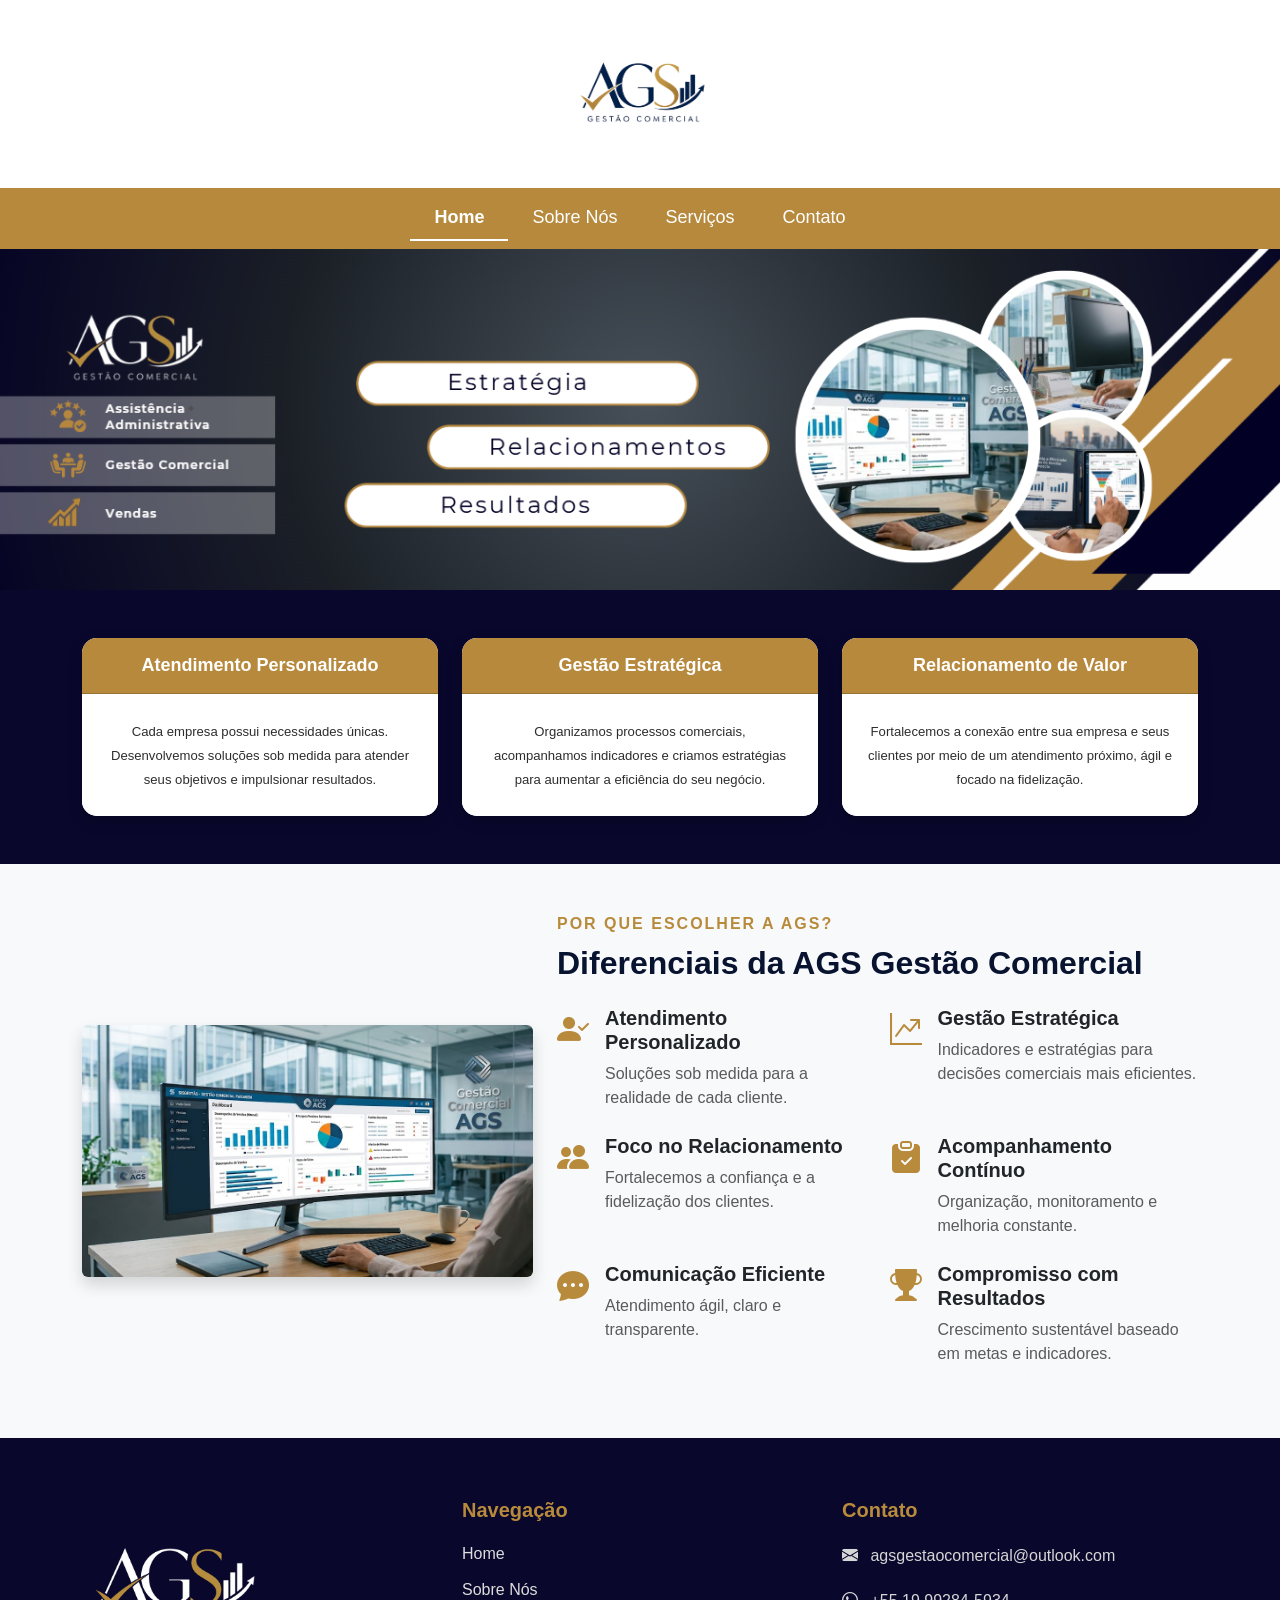
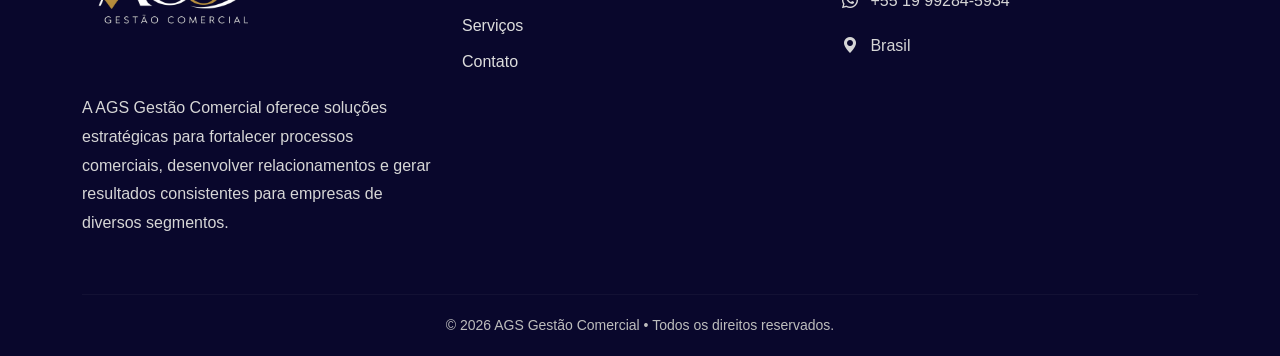
<file: index.html>
<!DOCTYPE html>
<html lang="pt-BR">

<head>
    <meta charset="UTF-8">
    <meta name="viewport" content="width=device-width, initial-scale=1.0">
    <title>AGS Gestão Comercial</title>
    <link href="https://cdn.jsdelivr.net/npm/bootstrap@5.3.3/dist/css/bootstrap.min.css" rel="stylesheet">
    <link rel="stylesheet" href="https://cdn.jsdelivr.net/npm/bootstrap-icons@1.11.3/font/bootstrap-icons.min.css">
    <link rel="stylesheet" href="css/styles.css">
</head>

<body>

    <!-- Logo -->
    <div class="container py-4 text-center">
        <a href="index.html" class="logo-link">
            <img src="img/logo-ags.png" alt="AGS" class="img-fluid" style="max-height:140px;">
        </a>
    </div>

    <!-- Menu -->
    <nav class="navbar navbar-expand-lg" style="background:#b88a3b;">
        <div class="container">

            <button class="navbar-toggler bg-light" type="button" data-bs-toggle="collapse" data-bs-target="#menu">
                <span class="navbar-toggler-icon"></span>
            </button>

            <div class="collapse navbar-collapse justify-content-center" id="menu">
                <ul class="navbar-nav">
                    <li class="nav-item">
                        <a class="nav-link text-white px-4" href="index.html">Home</a>
                    </li>
                    <li class="nav-item">
                        <a class="nav-link text-white px-4" href="sobre.html">Sobre Nós</a>
                    </li>
                    <li class="nav-item">
                        <a class="nav-link text-white px-4" href="servicos.html">Serviços</a>
                    </li>
                    <li class="nav-item">
                        <a class="nav-link text-white px-4" href="contato.html">Contato</a>
                    </li>
                </ul>
            </div>
        </div>
    </nav>

    <!-- Banner -->
    <section>
        <img src="img/banner3.png" class="img-fluid w-100" alt="Banner">
    </section>

    <!-- Cards -->
    <section class="py-5" style="background:#09072c;">
        <div class="container">

            <div class="row g-4">
                <div class="col-lg-4">
                    <div class="card border-0 h-100">
                        <div class="card-header text-white text-center fw-bold" style="background:#b88a3b;">
                            Atendimento Personalizado
                        </div>
                        <div class="card-body text-center">
                            <small>
                                Cada empresa possui necessidades únicas.
                                Desenvolvemos soluções sob medida para atender
                                seus objetivos e impulsionar resultados.
                            </small>
                        </div>
                    </div>
                </div>

                <div class="col-lg-4">
                    <div class="card border-0 h-100">
                        <div class="card-header text-white text-center fw-bold" style="background:#b88a3b;">
                            Gestão Estratégica
                        </div>
                        <div class="card-body text-center">
                            <small>
                                Organizamos processos comerciais,
                                acompanhamos indicadores e criamos estratégias
                                para aumentar a eficiência do seu negócio.
                            </small>
                        </div>
                    </div>
                </div>

                <div class="col-lg-4">
                    <div class="card border-0 h-100">
                        <div class="card-header text-white text-center fw-bold" style="background:#b88a3b;">
                            Relacionamento de Valor
                        </div>
                        <div class="card-body text-center">
                            <small>
                                Fortalecemos a conexão entre sua empresa e seus clientes
                                por meio de um atendimento próximo,
                                ágil e focado na fidelização.
                            </small>
                        </div>
                    </div>
                </div>
            </div>
        </div>
    </section>

    <section class="py-5" style="background:#f8f9fa;">
        <div class="container">
            <div class="row align-items-center">
                <div class="col-lg-5 mb-4 mb-lg-0">
                    <img src="img/foto1.jpg" class="img-fluid rounded shadow" alt="Diferenciais AGS">
                </div>
                <div class="col-lg-7">
                    <span class="text-uppercase fw-bold" style="color:#b88a3b;letter-spacing:2px;">
                        POR QUE ESCOLHER A AGS?
                    </span>
                    <h2 class="fw-bold mt-2 mb-4" style="color:#081330;">
                        Diferenciais da AGS Gestão Comercial
                    </h2>
                    <div class="row">
                        <div class="col-md-6 mb-4">
                            <div class="d-flex">
                                <i class="bi bi-person-check-fill fs-2 me-3" style="color:#b88a3b;"></i>
                                <div>
                                    <h5 class="fw-bold">Atendimento Personalizado</h5>
                                    <p class="text-muted mb-0">
                                        Soluções sob medida para a realidade de cada cliente.
                                    </p>
                                </div>
                            </div>
                        </div>

                        <div class="col-md-6 mb-4">
                            <div class="d-flex">
                                <i class="bi bi-graph-up-arrow fs-2 me-3" style="color:#b88a3b;"></i>
                                <div>
                                    <h5 class="fw-bold">Gestão Estratégica</h5>
                                    <p class="text-muted mb-0">
                                        Indicadores e estratégias para decisões comerciais mais eficientes.
                                    </p>
                                </div>
                            </div>
                        </div>

                        <div class="col-md-6 mb-4">
                            <div class="d-flex">
                                <i class="bi bi-people-fill fs-2 me-3" style="color:#b88a3b;"></i>
                                <div>
                                    <h5 class="fw-bold">Foco no Relacionamento</h5>
                                    <p class="text-muted mb-0">
                                        Fortalecemos a confiança e a fidelização dos clientes.
                                    </p>
                                </div>
                            </div>
                        </div>

                        <div class="col-md-6 mb-4">
                            <div class="d-flex">
                                <i class="bi bi-clipboard-check-fill fs-2 me-3" style="color:#b88a3b;"></i>
                                <div>
                                    <h5 class="fw-bold">Acompanhamento Contínuo</h5>
                                    <p class="text-muted mb-0">
                                        Organização, monitoramento e melhoria constante.
                                    </p>
                                </div>
                            </div>
                        </div>

                        <div class="col-md-6 mb-4">
                            <div class="d-flex">
                                <i class="bi bi-chat-dots-fill fs-2 me-3" style="color:#b88a3b;"></i>
                                <div>
                                    <h5 class="fw-bold">Comunicação Eficiente</h5>
                                    <p class="text-muted mb-0">
                                        Atendimento ágil, claro e transparente.
                                    </p>
                                </div>
                            </div>
                        </div>

                        <div class="col-md-6 mb-4">
                            <div class="d-flex">
                                <i class="bi bi-trophy-fill fs-2 me-3" style="color:#b88a3b;"></i>
                                <div>
                                    <h5 class="fw-bold">Compromisso com Resultados</h5>
                                    <p class="text-muted mb-0">
                                        Crescimento sustentável baseado em metas e indicadores.
                                    </p>
                                </div>
                            </div>
                        </div>
                    </div>
                </div>
            </div>
        </div>
    </section>

    <!--------footer-------->
    <footer class="footer">
        <div class="container">
            <div class="row gy-4">
                <div class="col-lg-4">
                    <img src="img/logo-branca.png" alt="AGS" class="footer-logo mb-3">
                    <p>
                        A AGS Gestão Comercial oferece soluções estratégicas para fortalecer
                        processos comerciais, desenvolver relacionamentos e gerar resultados
                        consistentes para empresas de diversos segmentos.
                    </p>
                </div>

                <div class="col-lg-4">
                    <h5>Navegação</h5>
                    <ul class="footer-links">
                        <li><a href="index.html">Home</a></li>
                        <li><a href="sobre.html">Sobre Nós</a></li>
                        <li><a href="servicos.html">Serviços</a></li>
                        <li><a href="contato.html">Contato</a></li>
                    </ul>
                </div>

                <!-- Contato -->
                <div class="col-lg-4">
                    <h5>Contato</h5>
                    <p>
                        <i class="bi bi-envelope-fill"></i>
                        agsgestaocomercial@outlook.com
                    </p>
                    <p>
                        <i class="bi bi-whatsapp"></i>
                        +55 19 99284-5934
                    </p>
                    <p>
                        <i class="bi bi-geo-alt-fill"></i>
                        Brasil
                    </p>
                </div>
            </div>

            <hr>

            <div class="text-center copyright">
                © 2026 AGS Gestão Comercial • Todos os direitos reservados.
            </div>
        </div>
    </footer>

    <script src="https://cdn.jsdelivr.net/npm/bootstrap@5.3.3/dist/js/bootstrap.bundle.min.js"></script>
    <script src="js/script.js"></script>
</body>

</html>
</file>
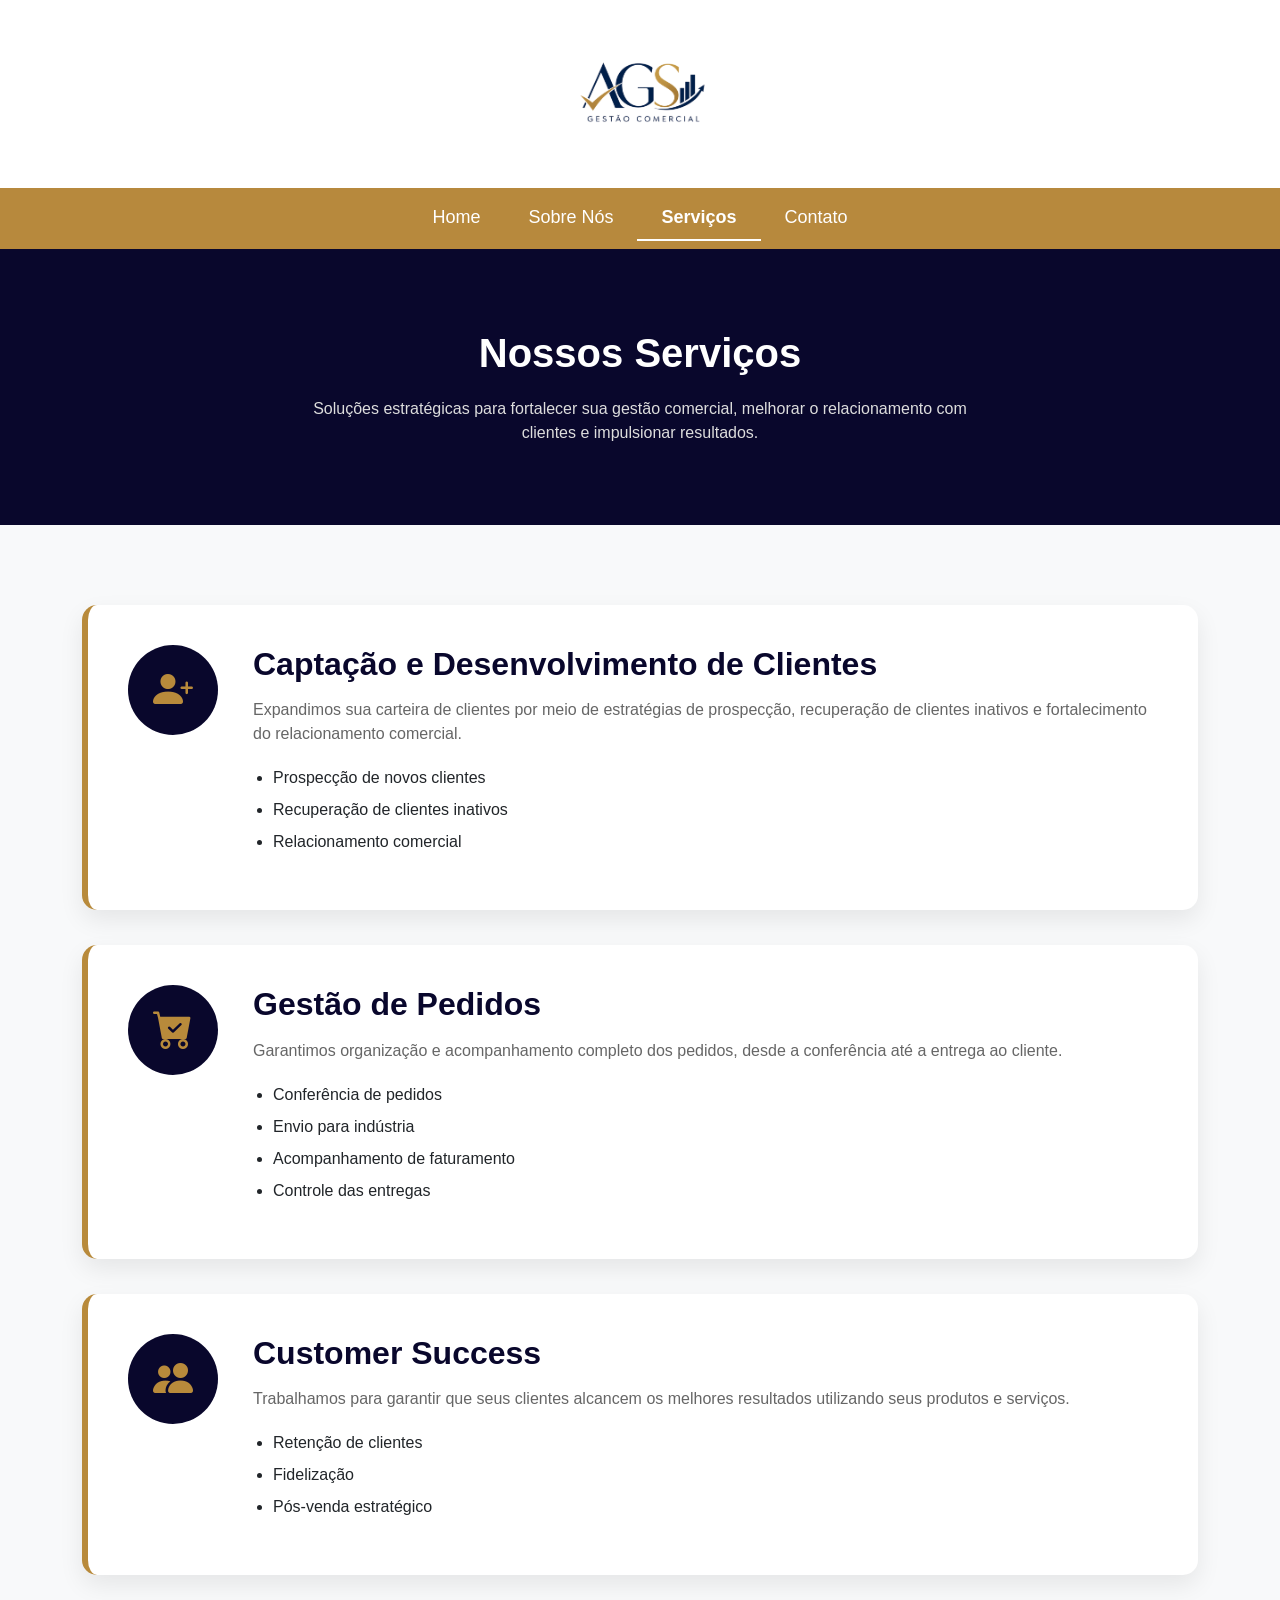
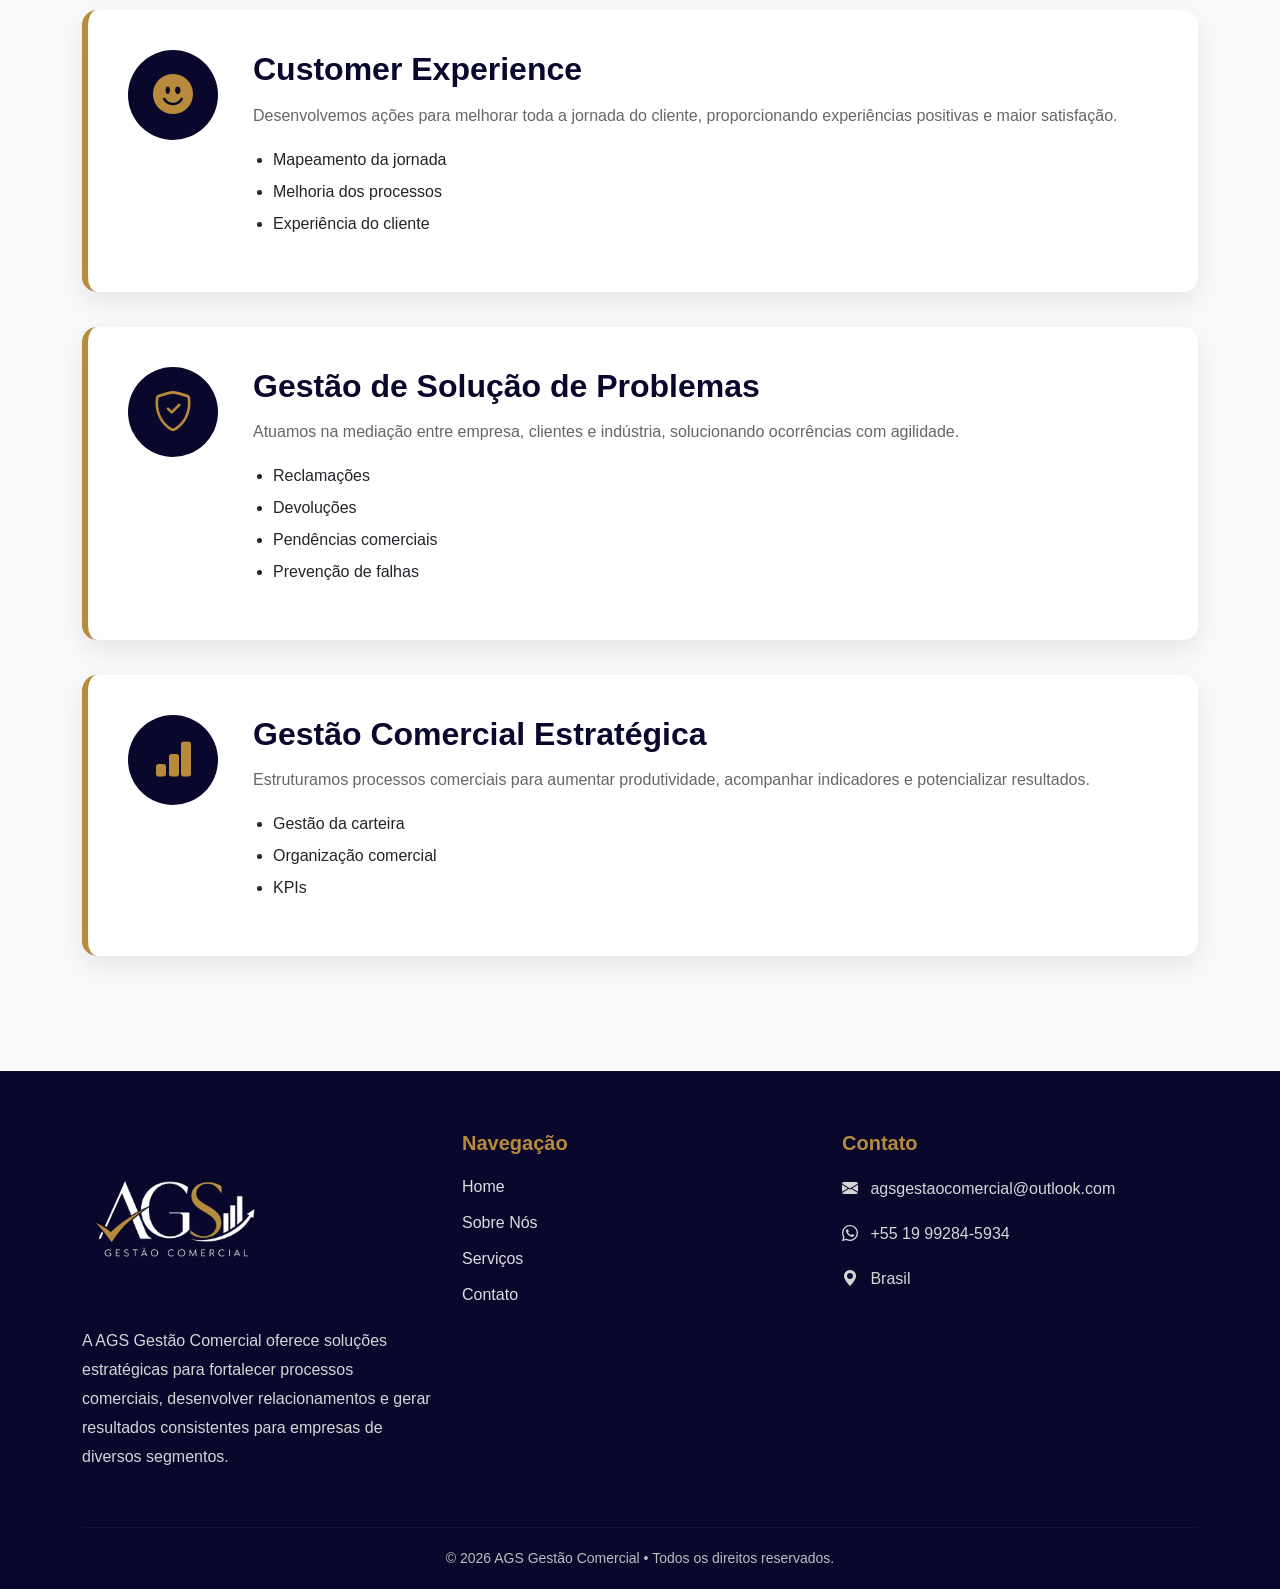
<file: servicos.html>
<!DOCTYPE html>
<html lang="pt-BR">

<head>
    <meta charset="UTF-8">
    <meta name="viewport" content="width=device-width, initial-scale=1.0">
    <title>AGS Gestão Comercial - Serviços</title>
    <link href="https://cdn.jsdelivr.net/npm/bootstrap@5.3.3/dist/css/bootstrap.min.css" rel="stylesheet">
    <link rel="stylesheet" href="https://cdn.jsdelivr.net/npm/bootstrap-icons@1.11.3/font/bootstrap-icons.min.css">
    <link rel="stylesheet" href="css/styles.css">
    <link rel="stylesheet" href="css/servicos.css">

</head>

<body>

    <!-- Logo -->
    <div class="container py-4 text-center">
        <a href="index.html" class="logo-link">
            <img src="img/logo-ags.png" alt="AGS" class="img-fluid" style="max-height:140px;">
        </a>
    </div>

    <!-- Menu -->
    <nav class="navbar navbar-expand-lg" style="background:#b88a3b;">
        <div class="container">

            <button class="navbar-toggler bg-light" type="button" data-bs-toggle="collapse" data-bs-target="#menu">
                <span class="navbar-toggler-icon"></span>
            </button>

            <div class="collapse navbar-collapse justify-content-center" id="menu">
                <ul class="navbar-nav">
                    <li class="nav-item">
                        <a class="nav-link text-white px-4" href="index.html">Home</a>
                    </li>
                    <li class="nav-item">
                        <a class="nav-link text-white px-4" href="sobre.html">Sobre Nós</a>
                    </li>
                    <li class="nav-item">
                        <a class="nav-link text-white px-4" href="servicos.html">Serviços</a>
                    </li>
                    <li class="nav-item">
                        <a class="nav-link text-white px-4" href="contato.html">Contato</a>
                    </li>
                </ul>
            </div>
        </div>
    </nav>

    <!-------- Conteúdo da página --------->
    <section class="hero-servicos">
        <div class="container text-center">
            <h1>Nossos Serviços</h1>
            <p>
                Soluções estratégicas para fortalecer sua gestão comercial,
                melhorar o relacionamento com clientes e impulsionar resultados.
            </p>
        </div>
    </section>

    <section class="servicos">
        <div class="container">
            <!-- Serviço 1 -->
            <div class="servico">
                <div class="icone">
                    <i class="bi bi-person-plus-fill"></i>
                </div>
                <div class="conteudo">
                    <h2>Captação e Desenvolvimento de Clientes</h2>
                    <p>
                        Expandimos sua carteira de clientes por meio de estratégias de prospecção,
                        recuperação de clientes inativos e fortalecimento do relacionamento comercial.
                    </p>
                    <ul>
                        <li>Prospecção de novos clientes</li>
                        <li>Recuperação de clientes inativos</li>
                        <li>Relacionamento comercial</li>
                    </ul>
                </div>
            </div>

            <!-- Serviço 2 -->
            <div class="servico">
                <div class="icone">
                    <i class="bi bi-cart-check-fill"></i>
                </div>
                <div class="conteudo">
                    <h2>Gestão de Pedidos</h2>
                    <p>
                        Garantimos organização e acompanhamento completo dos pedidos,
                        desde a conferência até a entrega ao cliente.
                    </p>
                    <ul>
                        <li>Conferência de pedidos</li>
                        <li>Envio para indústria</li>
                        <li>Acompanhamento de faturamento</li>
                        <li>Controle das entregas</li>
                    </ul>
                </div>
            </div>

            <!-- Serviço 3 -->
            <div class="servico">
                <div class="icone">
                    <i class="bi bi-people-fill"></i>
                </div>
                <div class="conteudo">
                    <h2>Customer Success</h2>
                    <p>
                        Trabalhamos para garantir que seus clientes alcancem os melhores
                        resultados utilizando seus produtos e serviços.
                    </p>
                    <ul>
                        <li>Retenção de clientes</li>
                        <li>Fidelização</li>
                        <li>Pós-venda estratégico</li>
                    </ul>
                </div>
            </div>

            <!-- Serviço 4 -->
            <div class="servico">
                <div class="icone">
                    <i class="bi bi-emoji-smile-fill"></i>
                </div>
                <div class="conteudo">
                    <h2>Customer Experience</h2>
                    <p>
                        Desenvolvemos ações para melhorar toda a jornada do cliente,
                        proporcionando experiências positivas e maior satisfação.
                    </p>
                    <ul>
                        <li>Mapeamento da jornada</li>
                        <li>Melhoria dos processos</li>
                        <li>Experiência do cliente</li>
                    </ul>
                </div>
            </div>

            <!-- Serviço 5 -->
            <div class="servico">
                <div class="icone">
                    <i class="bi bi-shield-check"></i>
                </div>
                <div class="conteudo">
                    <h2>Gestão de Solução de Problemas</h2>
                    <p>
                        Atuamos na mediação entre empresa, clientes e indústria,
                        solucionando ocorrências com agilidade.
                    </p>
                    <ul>
                        <li>Reclamações</li>
                        <li>Devoluções</li>
                        <li>Pendências comerciais</li>
                        <li>Prevenção de falhas</li>
                    </ul>
                </div>
            </div>

            <!-- Serviço 6 -->
            <div class="servico">
                <div class="icone">
                    <i class="bi bi-bar-chart-fill"></i>
                </div>

                <div class="conteudo">
                    <h2>Gestão Comercial Estratégica</h2>
                    <p>
                        Estruturamos processos comerciais para aumentar produtividade,
                        acompanhar indicadores e potencializar resultados.
                    </p>
                    <ul>
                        <li>Gestão da carteira</li>
                        <li>Organização comercial</li>
                        <li>KPIs</li>
                    </ul>
                </div>
            </div>
        </div>
    </section>

    <!--------footer-------->
    <footer class="footer">
        <div class="container">
            <div class="row gy-4">
                <div class="col-lg-4">
                    <img src="img/logo-branca.png" alt="AGS" class="footer-logo mb-3">
                    <p>
                        A AGS Gestão Comercial oferece soluções estratégicas para fortalecer
                        processos comerciais, desenvolver relacionamentos e gerar resultados
                        consistentes para empresas de diversos segmentos.
                    </p>
                </div>

                <div class="col-lg-4">
                    <h5>Navegação</h5>
                    <ul class="footer-links">
                        <li><a href="index.html">Home</a></li>
                        <li><a href="sobre.html">Sobre Nós</a></li>
                        <li><a href="servicos.html">Serviços</a></li>
                        <li><a href="contato.html">Contato</a></li>
                    </ul>
                </div>

                <!-- Contato -->
                <div class="col-lg-4">
                    <h5>Contato</h5>
                    <p>
                        <i class="bi bi-envelope-fill"></i>
                        agsgestaocomercial@outlook.com
                    </p>
                    <p>
                        <i class="bi bi-whatsapp"></i>
                        +55 19 99284-5934
                    </p>
                    <p>
                        <i class="bi bi-geo-alt-fill"></i>
                        Brasil
                    </p>

                </div>
            </div>

            <hr>

            <div class="text-center copyright">
                © 2026 AGS Gestão Comercial • Todos os direitos reservados.
            </div>
        </div>
    </footer>

    <script src="https://cdn.jsdelivr.net/npm/bootstrap@5.3.3/dist/js/bootstrap.bundle.min.js"></script>
    <script src="js/script.js"></script>
</body>

</html>
</file>
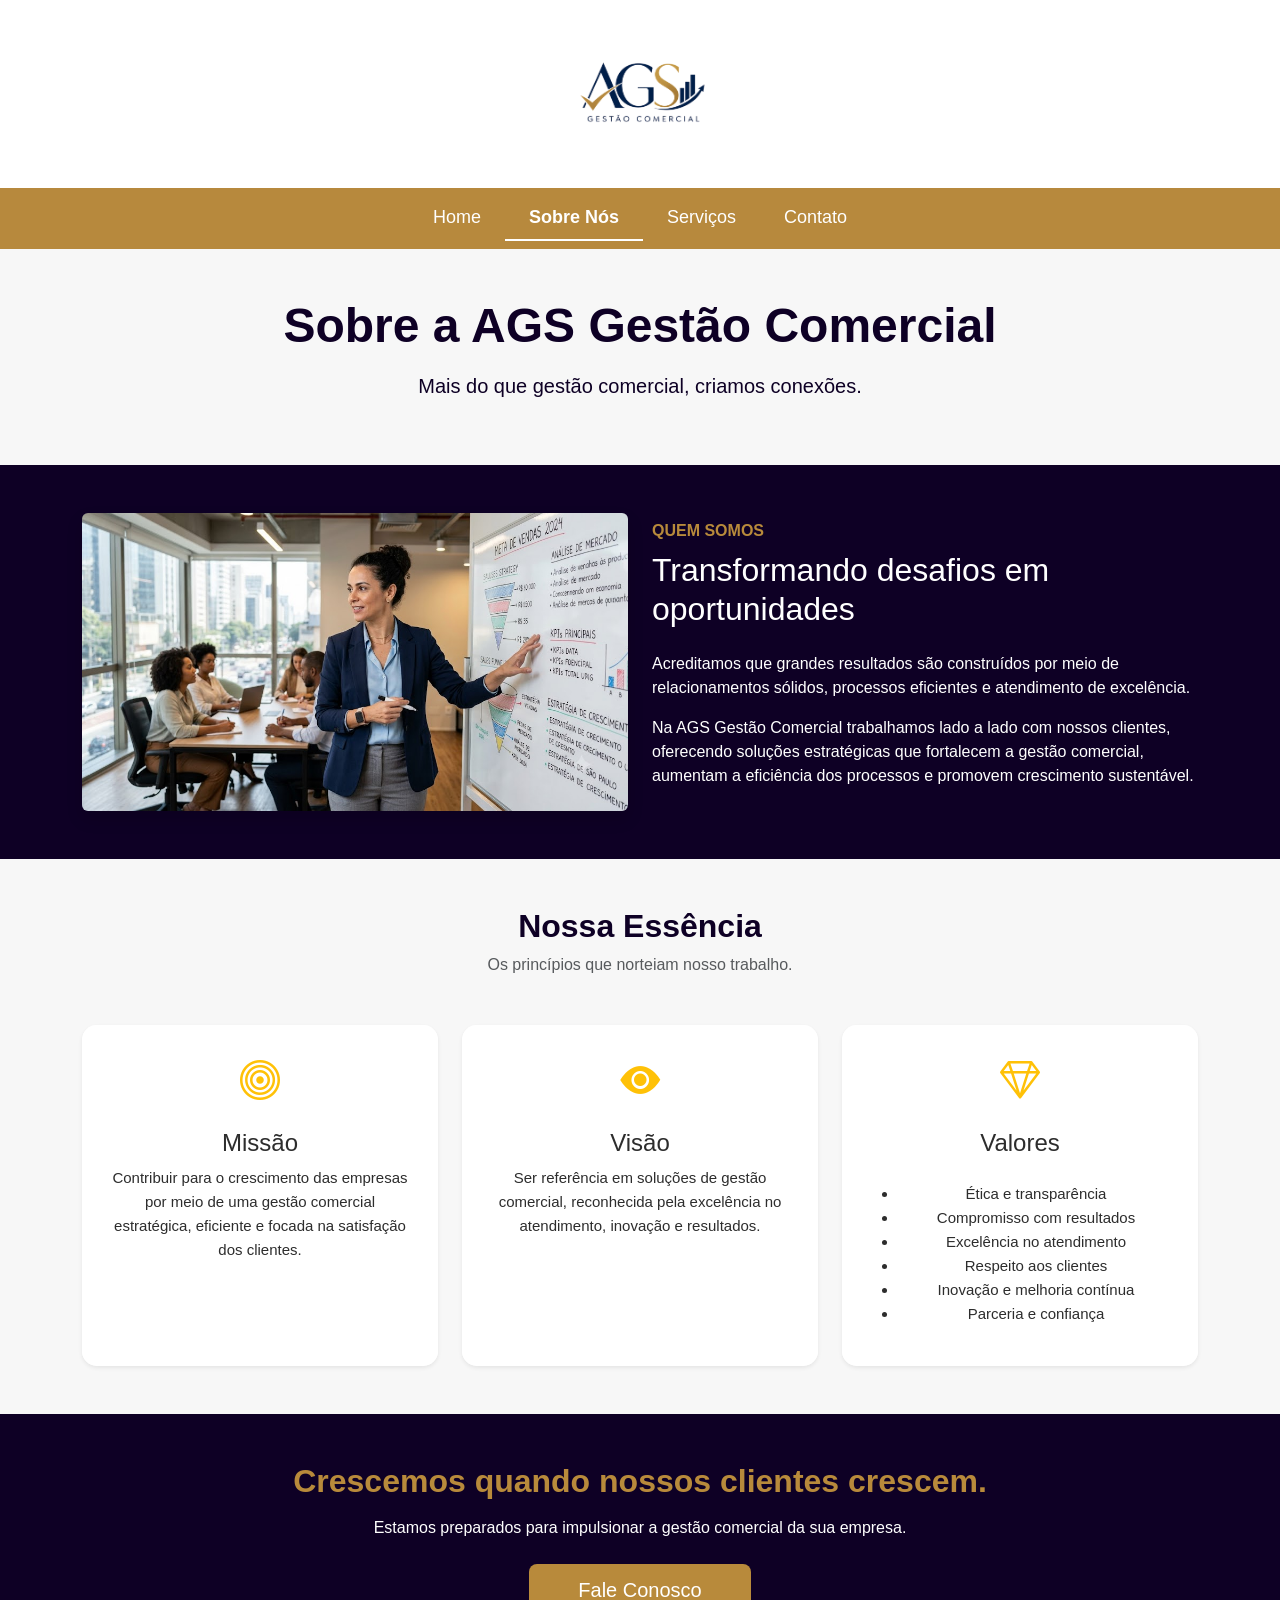
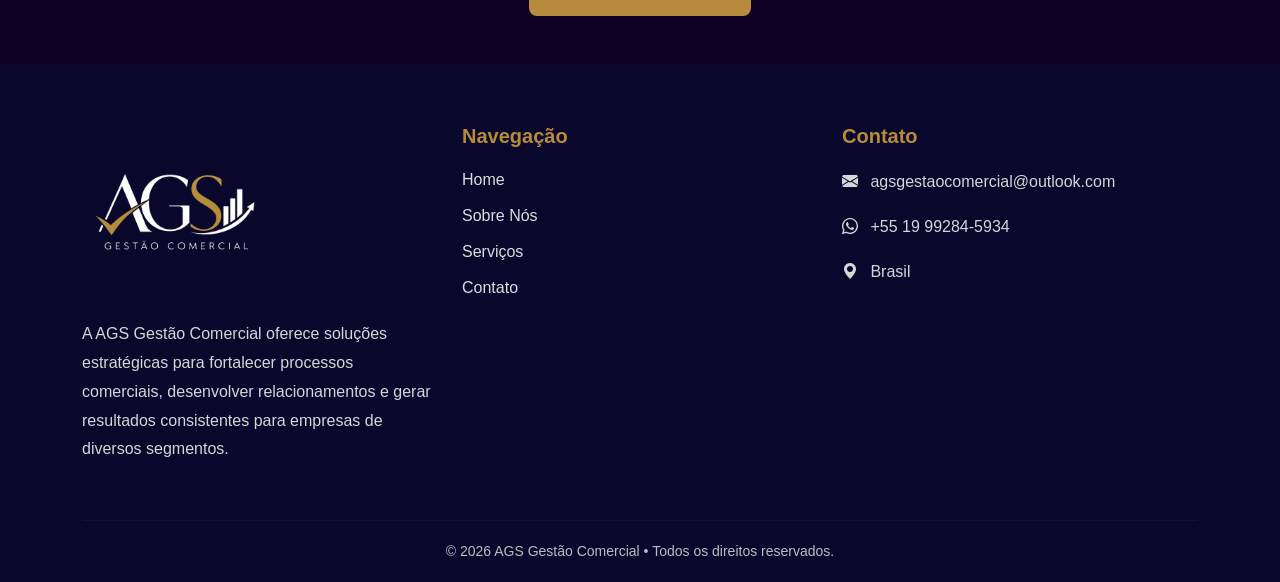
<file: sobre.html>
<!DOCTYPE html>
<html lang="pt-BR">

<head>
    <meta charset="UTF-8">
    <meta name="viewport" content="width=device-width, initial-scale=1.0">
    <title>AGS Gestão Comercial - Sobre</title>
    <link href="https://cdn.jsdelivr.net/npm/bootstrap@5.3.3/dist/css/bootstrap.min.css" rel="stylesheet">
    <link rel="stylesheet" href="https://cdn.jsdelivr.net/npm/bootstrap-icons@1.11.3/font/bootstrap-icons.min.css">
    <link rel="stylesheet" href="css/styles.css">
    <link rel="stylesheet" href="css/sobre.css">

</head>

<body>

    <!-- Logo -->
    <div class="container py-4 text-center">
        <a href="index.html" class="logo-link">
            <img src="img/logo-ags.png" alt="AGS" class="img-fluid" style="max-height:140px;">
        </a>
    </div>

    <!-- Menu -->
    <nav class="navbar navbar-expand-lg" style="background:#b88a3b;">
        <div class="container">

            <button class="navbar-toggler bg-light" type="button" data-bs-toggle="collapse" data-bs-target="#menu">
                <span class="navbar-toggler-icon"></span>
            </button>

            <div class="collapse navbar-collapse justify-content-center" id="menu">
                <ul class="navbar-nav">
                    <li class="nav-item">
                        <a class="nav-link text-white px-4" href="index.html">Home</a>
                    </li>
                    <li class="nav-item">
                        <a class="nav-link text-white px-4" href="sobre.html">Sobre Nós</a>
                    </li>
                    <li class="nav-item">
                        <a class="nav-link text-white px-4" href="servicos.html">Serviços</a>
                    </li>
                    <li class="nav-item">
                        <a class="nav-link text-white px-4" href="contato.html">Contato</a>
                    </li>
                </ul>
            </div>
        </div>
    </nav>

    <!-------- Conteúdo da página --------->
    <section class="py-5 text-center text-white" id="hero">
        <div class="container">
            <h1 class="display-5 fw-bold">
                Sobre a AGS Gestão Comercial
            </h1>
            <p class="lead mt-3">
                Mais do que gestão comercial, criamos conexões.
            </p>
        </div>
    </section>

    <section class="py-5">
        <div class="container">
            <div class="row align-items-center">
                <div class="col-lg-6">
                    <img src="img/foto2.jpg" class="img-fluid rounded shadow">
                </div>
                <div class="col-lg-6">
                    <span class="text-uppercase fw-bold" style="color:#b88a3b;">
                        Quem Somos
                    </span>
                    <h2 class="mt-2 mb-4">
                        Transformando desafios em oportunidades
                    </h2>
                    <p>
                        Acreditamos que grandes resultados são construídos por meio de
                        relacionamentos sólidos, processos eficientes e atendimento de excelência.
                    </p>
                    <p>
                        Na AGS Gestão Comercial trabalhamos lado a lado com nossos clientes,
                        oferecendo soluções estratégicas que fortalecem a gestão comercial,
                        aumentam a eficiência dos processos e promovem crescimento sustentável.
                    </p>
                </div>
            </div>
        </div>
    </section>

    <section class="py-5" style="background:#f7f7f7;">
        <div class="container">
            <div class="text-center mb-5">
                <h2 class="fw-bold">
                    Nossa Essência
                </h2>
                <p class="text-muted">
                    Os princípios que norteiam nosso trabalho.
                </p>
            </div>

            <div class="row g-4">
                <div class="col-lg-4">
                    <div class="card h-100 border-0 shadow-sm">
                        <div class="card-body text-center p-4">
                            <i class="bi bi-bullseye fs-1 text-warning"></i>
                            <h4 class="mt-3">
                                Missão
                            </h4>
                            <p>
                                Contribuir para o crescimento das empresas por meio de uma
                                gestão comercial estratégica, eficiente e focada na satisfação
                                dos clientes.
                            </p>
                        </div>
                    </div>
                </div>

                <div class="col-lg-4">
                    <div class="card h-100 border-0 shadow-sm">
                        <div class="card-body text-center p-4">
                            <i class="bi bi-eye-fill fs-1 text-warning"></i>
                            <h4 class="mt-3">
                                Visão
                            </h4>
                            <p>
                                Ser referência em soluções de gestão comercial, reconhecida
                                pela excelência no atendimento, inovação e resultados.
                            </p>
                        </div>
                    </div>
                </div>

                <div class="col-lg-4">
                    <div class="card h-100 border-0 shadow-sm">
                        <div class="card-body p-4">
                            <div class="text-center">
                                <i class="bi bi-gem fs-1 text-warning"></i>
                                <h4 class="mt-3">
                                    Valores
                                </h4>
                            </div>
                            <ul class="mt-4">
                                <li>Ética e transparência</li>
                                <li>Compromisso com resultados</li>
                                <li>Excelência no atendimento</li>
                                <li>Respeito aos clientes</li>
                                <li>Inovação e melhoria contínua</li>
                                <li>Parceria e confiança</li>
                            </ul>
                        </div>
                    </div>
                </div>
            </div>
        </div>
    </section>

    <section class="py-5 text-center text-white">
        <div class="container">
            <h2 class="fw-bold" id="chamada">
                Crescemos quando nossos clientes crescem.
            </h2>
            <p class="mt-3 mb-4">
                Estamos preparados para impulsionar a gestão comercial da sua empresa.
            </p>
            <a href="contato.html" class="btn btn-lg text-white px-5" id="btn-chamada">
                Fale Conosco
            </a>
        </div>
    </section>

    <!--------footer-------->
    <footer class="footer">
        <div class="container">
            <div class="row gy-4">
                <div class="col-lg-4">
                    <img src="img/logo-branca.png" alt="AGS" class="footer-logo mb-3">
                    <p>
                        A AGS Gestão Comercial oferece soluções estratégicas para fortalecer
                        processos comerciais, desenvolver relacionamentos e gerar resultados
                        consistentes para empresas de diversos segmentos.
                    </p>
                </div>

                <div class="col-lg-4">
                    <h5>Navegação</h5>
                    <ul class="footer-links">
                        <li><a href="index.html">Home</a></li>
                        <li><a href="sobre.html">Sobre Nós</a></li>
                        <li><a href="servicos.html">Serviços</a></li>
                        <li><a href="contato.html">Contato</a></li>
                    </ul>
                </div>

                <!-- Contato -->
                <div class="col-lg-4">
                    <h5>Contato</h5>
                    <p>
                        <i class="bi bi-envelope-fill"></i>
                        agsgestaocomercial@outlook.com
                    </p>
                    <p>
                        <i class="bi bi-whatsapp"></i>
                        +55 19 99284-5934
                    </p>
                    <p>
                        <i class="bi bi-geo-alt-fill"></i>
                        Brasil
                    </p>

                </div>
            </div>

            <hr>

            <div class="text-center copyright">
                © 2026 AGS Gestão Comercial • Todos os direitos reservados.
            </div>
        </div>
    </footer>

    <script src="https://cdn.jsdelivr.net/npm/bootstrap@5.3.3/dist/js/bootstrap.bundle.min.js"></script>
    <script src="js/script.js"></script>
</body>

</html>
</file>
<file: css/styles.css>
html,
body{
    overflow-x: hidden;
}

body {
    margin: 0;
    padding: 0;
    font-family: Arial, Helvetica, sans-serif;
    background: #fff;
}

.logo img,
.logo-link img {
    max-height: 140px;
    width: auto;
}

.logo-link img {
    transition: .3s;
}

.logo-link:hover img {
    transform: scale(1.03);
    opacity: .9;
}

.navbar {
    background: #b7893d !important;
}

.navbar .nav-link {
    color: #fff !important;
    font-weight: 500;
    font-size: 18px;
    transition: .3s;
}

.navbar .nav-link:hover {
    color: #ececec !important;
}

.banner img {
    width: 100%;
    display: block;
}

.cards {
    background: #070629;
    padding: 60px 0;
}

.card {
    border: none;
    border-radius: 15px;
    overflow: hidden;
    box-shadow: 0 5px 15px rgba(0, 0, 0, .2);
}

.card-header {
    background: #b7893d !important;
    color: #fff !important;
    font-size: 18px;
    font-weight: bold;
    text-align: center;
    padding: 14px;
}

.card-body {
    background: #fff;
    color: #2d2d2d;
    text-align: center;
    padding: 25px;
    font-size: 15px;
    line-height: 1.6;
}

/* --- diferencial ---*/
.diferenciais {
    background: #0b0a2d;
    padding: 80px 0;
}

.diferenciais h2 {
    color: #fff;
    font-weight: 700;
    margin-bottom: 10px;
}

.diferenciais .subtitulo {
    color: #c9c9c9;
    margin-bottom: 60px;
}

.diferencial-card {
    background: #14123d;
    border: none;
    border-radius: 18px;
    padding: 35px 30px;
    text-align: center;
    color: #fff;
    transition: .35s;
    height: 100%;
    border-top: 4px solid #c3923c;
}

.diferencial-card:hover {
    transform: translateY(-8px);
    background: #1b184d;
    box-shadow: 0 15px 35px rgba(0, 0, 0, .35);
}

.diferencial-card i {
    font-size: 48px;
    color: #c3923c;
    margin-bottom: 20px;
}

.diferencial-card h5 {
    font-weight: 700;
    margin-bottom: 15px;
}

.diferencial-card p {
    color: #d9d9d9;
    line-height: 1.8;
}

/*-----footer---------*/
.footer {
    background: #09072c;
    color: #ddd;
    padding: 60px 0 20px;
}

.footer-logo {
    max-width: 180px;
}

.footer h5 {
    color: #b88a3b;
    margin-bottom: 20px;
    font-weight: 700;
}

.footer p {
    line-height: 1.8;
    color: #d6d6d6;
}

.footer-links {
    list-style: none;
    padding: 0;
    margin: 0;
}

.footer-links li {
    margin-bottom: 12px;
}

.footer-links a {
    text-decoration: none;
    color: #ddd;
    transition: .3s;
}

.footer-links a:hover {
    color: #b88a3b;
    padding-left: 6px;
}

.footer i {
    margin-right: 8px;
}

.footer hr {
    border-color: rgba(255, 255, 255, .15);
    margin: 40px 0 20px;
}

.copyright {
    color: #bdbdbd;
    font-size: 14px;
}

.nav-link.active {
    font-weight: bold;
    border-bottom: 2px solid #fff;
}

.navbar {
    transition: .3s;
}

.navbar-scroll {
    box-shadow: 0 5px 20px rgba(0,0,0,.2);
}

.hidden {
    opacity: 0;
    transform: translateY(40px);
    transition: .8s;
}

.show {
    opacity: 1;
    transform: translateY(0);
}

/*------------ responsivo --------------*/
@media (max-width: 768px){

    .logo-link img{
        max-height: 90px;
    }

    .navbar-nav{
        text-align:center;
        padding:10px 0;
    }

    .navbar .nav-link{
        padding:12px 0;
        font-size:17px;
    }

    .banner img{
        width:100%;
        height:auto;
    }

    .cards{
        padding:50px 15px;
    }

    .card{
        margin-bottom:20px;
    }

    .card-header{
        font-size:17px;
    }

    .card-body{
        padding:20px;
        font-size:15px;
    }

    .diferenciais{
        padding:60px 15px;
    }

    .diferenciais h2{
        font-size:2rem;
    }

    .diferenciais .subtitulo{
        margin-bottom:40px;
        font-size:.95rem;
    }

    .diferencial-card{
        padding:25px 20px;
        margin-bottom:20px;
    }

    .diferencial-card i{
        font-size:40px;
    }

    .diferencial-card h5{
        font-size:1.25rem;
    }

    .diferencial-card p{
        font-size:.95rem;
    }

    .footer{
        text-align:center;
        padding:50px 20px 20px;
    }

    .footer-logo{
        max-width:150px;
        margin-bottom:20px;
    }

    .footer-links{
        padding:0;
    }

    .footer-links a:hover{
        padding-left:0;
    }

    .footer p{
        font-size:.95rem;
    }

    .copyright{
        font-size:13px;
    }

}
</file>
<file: css/servicos.css>
.hero-servicos {
    background: #09072c;
    color: #fff;
    padding: 80px 0;
}

.hero-servicos h1 {
    font-weight: 700;
    margin-bottom: 20px;
}

.hero-servicos p {
    max-width: 700px;
    margin: auto;
    color: #ddd;
}

.servicos {
    padding: 80px 0;
    background: #f8f9fa;
}

.servico {
    display: flex;
    gap: 35px;
    padding: 40px;
    margin-bottom: 35px;
    background: #fff;
    border-left: 6px solid #b88a3b;
    border-radius: 15px;
    box-shadow: 0 10px 25px rgba(0, 0, 0, .08);
}

.icone {
    min-width: 90px;
    height: 90px;
    background: #09072c;
    color: #b88a3b;
    border-radius: 50%;
    display: flex;
    justify-content: center;
    align-items: center;
    font-size: 40px;
}

.conteudo h2 {
    color: #09072c;
    font-weight: 700;
    margin-bottom: 15px;
}

.conteudo p {
    color: #666;
    margin-bottom: 20px;
}

.conteudo ul {
    padding-left: 20px;
}

.conteudo li {
    margin-bottom: 8px;
}

/*------------ responsivo -------------*/
@media (max-width: 768px) {
    .hero-servicos {
        padding: 60px 20px;
        text-align: center;
    }

    .hero-servicos h1 {
        font-size: 2rem;
    }

    .hero-servicos p {
        max-width: 100%;
        font-size: 0.95rem;
    }

    .servicos {
        padding: 60px 15px;
    }

    .servico {
        flex-direction: column;
        align-items: center;
        text-align: center;
        gap: 25px;
        padding: 25px 20px;
        margin-bottom: 25px;
    }

    .icone {
        min-width: 70px;
        width: 70px;
        height: 70px;
        font-size: 30px;
    }

    .conteudo h2 {
        font-size: 1.5rem;
    }

    .conteudo p {
        font-size: 0.95rem;
    }

    .conteudo ul {
        text-align: left;
        padding-left: 18px;
    }

    .conteudo li {
        font-size: 0.95rem;
        margin-bottom: 6px;
    }
}
</file>
<file: css/sobre.css>
.py-5 {
    background-color: #0e0025;
    color: white;
}

#hero {
    background-color: #f7f7f7;
    color: #0e0025;
}

.display-5, .lead, .fw-bold {
    color: #0e0025;
}

#chamada {
    color: #b88a3b;
}

#btn-chamada {
    padding: 10px;
    background-color: #b88a3b;
}

/*------------ responsivo -------------*/
@media (max-width: 768px) {
    #hero {
        padding: 60px 15px !important;
    }

    #hero h1 {
        font-size: 2rem;
    }

    #hero p {
        font-size: 1rem;
    }

    .row.align-items-center img {
        margin-bottom: 30px;
    }

    .row.align-items-center .col-lg-6:last-child {
        text-align: center;
    }

    .row.align-items-center h2 {
        font-size: 1.8rem;
    }

    .row.align-items-center p {
        font-size: .95rem;
    }

    .card {
        margin-bottom: 15px;
    }

    .card-body {
        padding: 25px 20px;
    }

    .card h4 {
        font-size: 1.35rem;
    }

    .card p,
    .card li {
        font-size: .95rem;
    }

    .card ul {
        padding-left: 20px;
    }

    #chamada {
        font-size: 1.8rem;
    }

    #btn-chamada {
        width: 100%;
        max-width: 320px;
    }

    .footer {
        text-align: center;
    }

    .footer-logo {
        max-width: 180px;
    }

    .footer-links {
        padding-left: 0;
        list-style: none;
    }

    .footer p {
        margin-bottom: 10px;
    }

}
</file>
